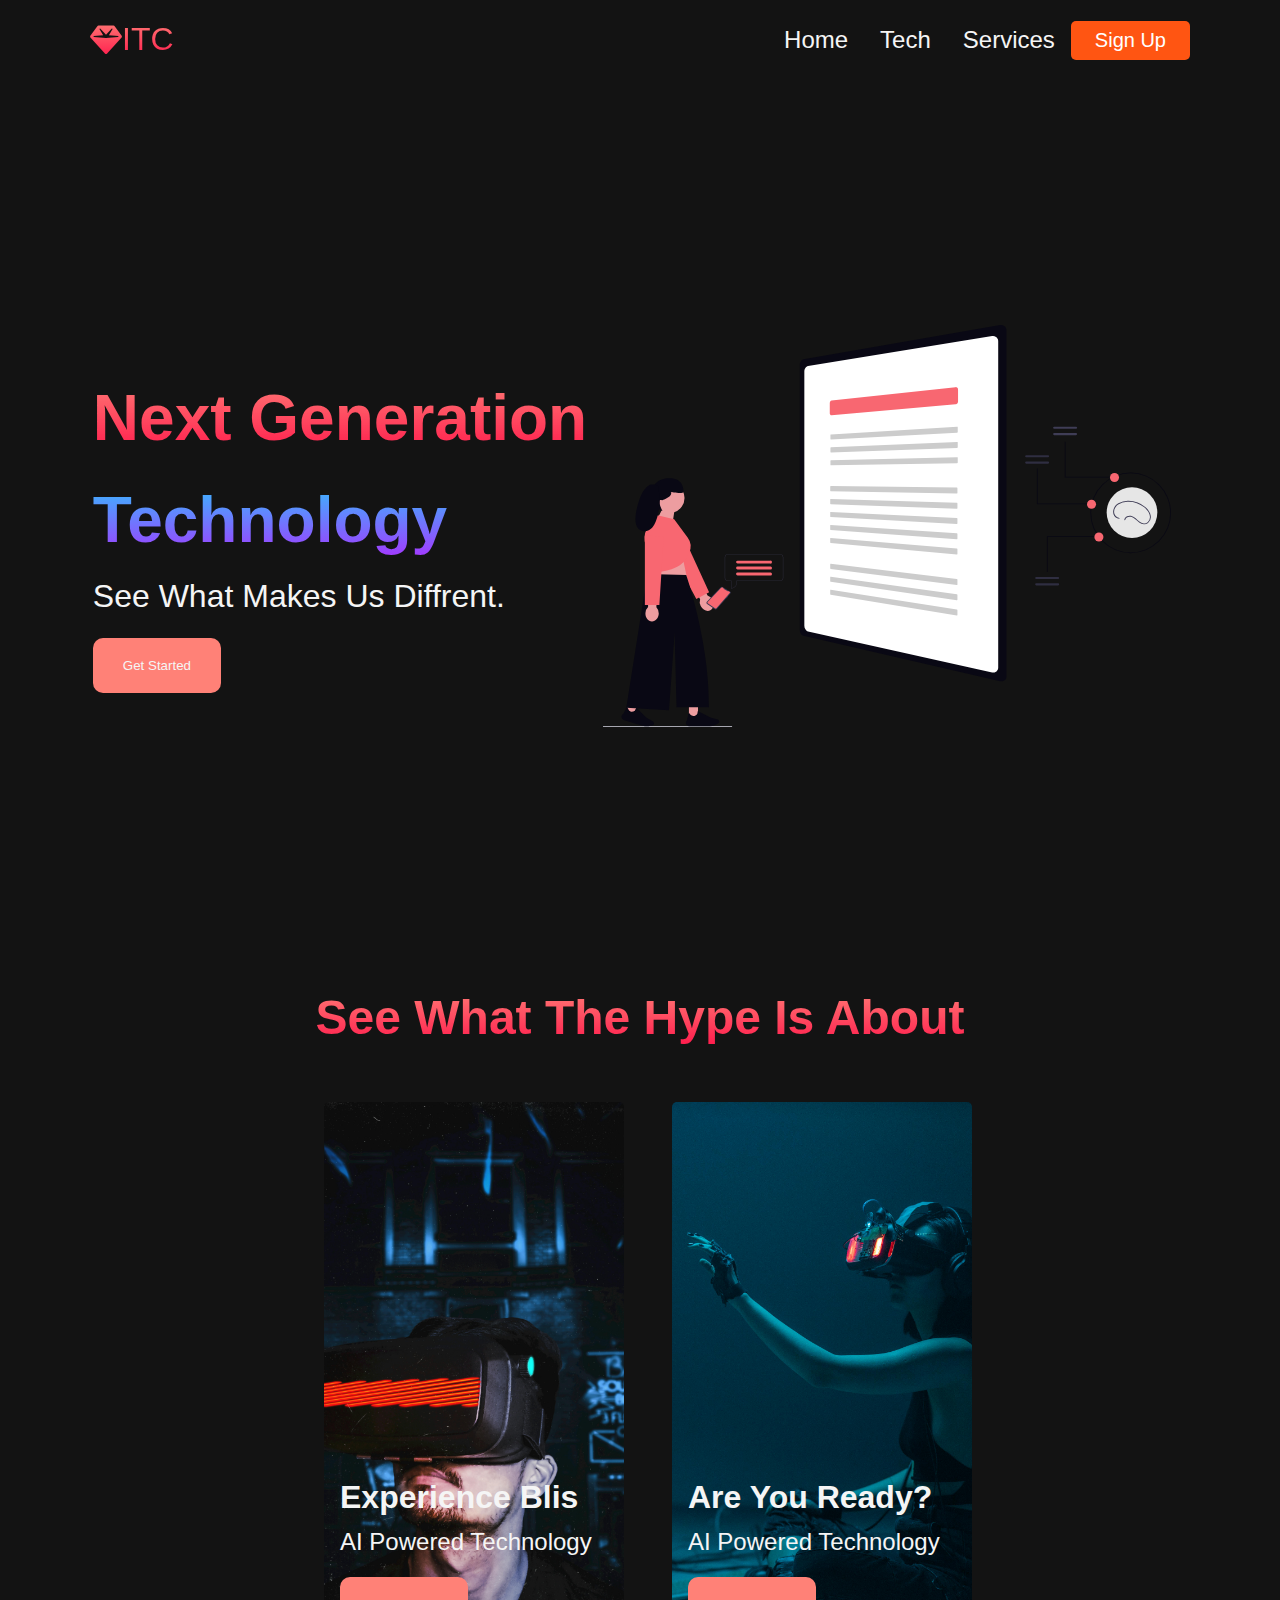
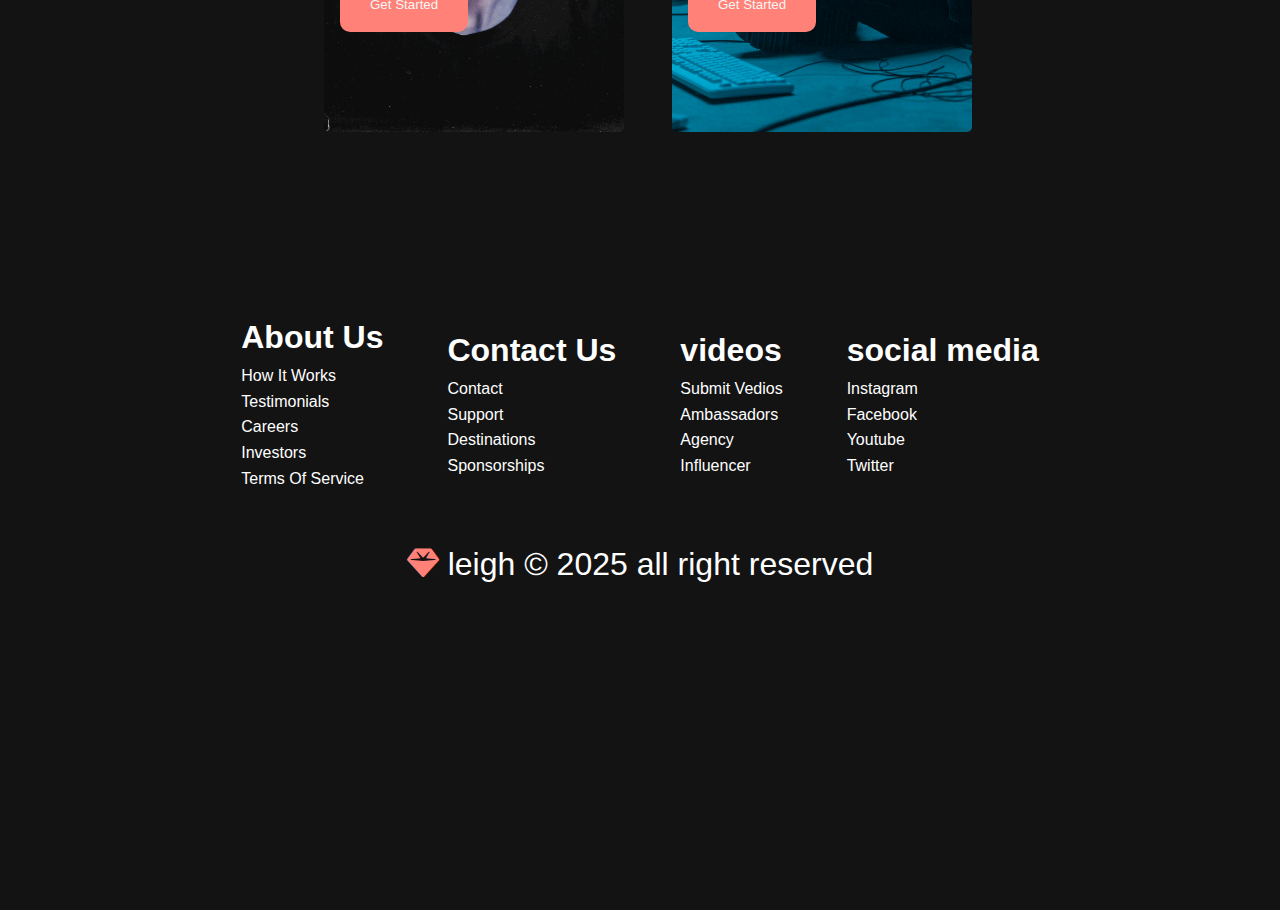
<file: index.html>
<!DOCTYPE html>
<html lang="en">
<head>
  <meta charset="UTF-8">
  <meta name="viewport" content="width=device-width, initial-scale=1.0">
  <link rel="stylesheet" href="https://cdnjs.cloudflare.com/ajax/libs/font-awesome/6.4.0/css/all.min.css">
  <link rel="stylesheet" href="style.css">
  <title>ITC || webpage</title>
</head>
<body>
  

  <!-- navbar -->
   <nav class="navbar" >
   <div class="nav-container">
     <div class="logo">
      <i class="fas fa-gem"></i>
      <a href="#">ITC</a>
    </div>
    <div class="menu" id="menu-toggle">
      <span class="bar"></span>
        <span class="bar"></span>
        <span class="bar"></span>
    </div>
    <ul class="nav-links" id="nav-links">
      <li><a class="link" href="#home">Home</a></li>
      <li><a class="link" href="tech.html" target="_blank">tech</a></li>
      <li><a class="link" href="#services">Services</a></li>
      <button class="btn-button"><a href="#">sign up</a></button>
     
   </div>
   </nav>

<!-- section showcase -->
 <section class="showcase" id="home">
  <div class="showcase-content">
    <h1>next generation</h1>
    <h2>Technology</h2>
    <p>see what makes us diffrent.</p>
    <button class="btn-content">get started</button>
  </div>
  <div class="showcase-img">
    <img src="./images/undraw_chat-with-ai_ir62.svg" alt="showcase-images">
  </div>
 </section>
 <!-- section services -->
  <section class="services" id="services">
    <h1>see what the hype is about</h1>
   <div class="service-content">
     <div class="img-1">
      <div class="img-content">
        <h2>experience blis</h2>
      <p>AI powered Technology</p>
      <button class="btn-content">get started</button>
      </div>
    </div>
    <div class="img-2">
      
      <div class="img-content">
        <h2>are you ready?</h2>
      <p>AI powered Technology</p>
      <button class="btn-content">get started</button>
      </div>
    </div>
   </div>
  </section>
  <!-- footer section -->
   <footer class="footer">
    <div class="footer-media">
      <div class="about">
        <h1>About Us</h1>
        <div class="links">
          <ul>
            <li><a href="#">how it works</a></li>
            <li><a href="#">testimonials</a></li>
            <li><a href="#">careers</a></li>
            <li><a href="#">investors</a></li>
            <li><a href="#">terms of service</a></li>
          </ul>
      </div>
      </div>
      <div class="contact">
        <h1>Contact Us</h1>
        <div class="links">
          <ul>
            <li><a href="#">contact</a></li>
            <li><a href="#">support</a></li>
            <li><a href="#">destinations</a></li>
            <li><a href="#">sponsorships</a></li>
          </ul>
      </div>
      </div>
      <div class="videos">
        <h1>videos</h1>
        <div class="links">
          <ul>
            <li><a href="#">submit vedios</a></li>
            <li><a href="#">ambassadors</a></li>
            <li><a href="#">agency</a></li>
            <li><a href="#">influencer</a></li>
          </ul>
      </div>
      </div>
      <div class="social-media">
        <h1>social media</h1>
        <div class="links">
          <ul>
            <li><a href="#">instagram</a></li>
            <li><a href="#">facebook</a></li>
            <li><a href="#">youtube</a></li>
            <li><a href="#">twitter</a></li>
          </ul>
      </div>
      </div>
    </div>
     <div class="footer-right">
        <i class="fas fa-gem"></i>
        <span>leigh &COPY; 2025 all right reserved</span>
      </div>
   </footer>
  <script src="app.js"></script>
</body>
</html>
</file>
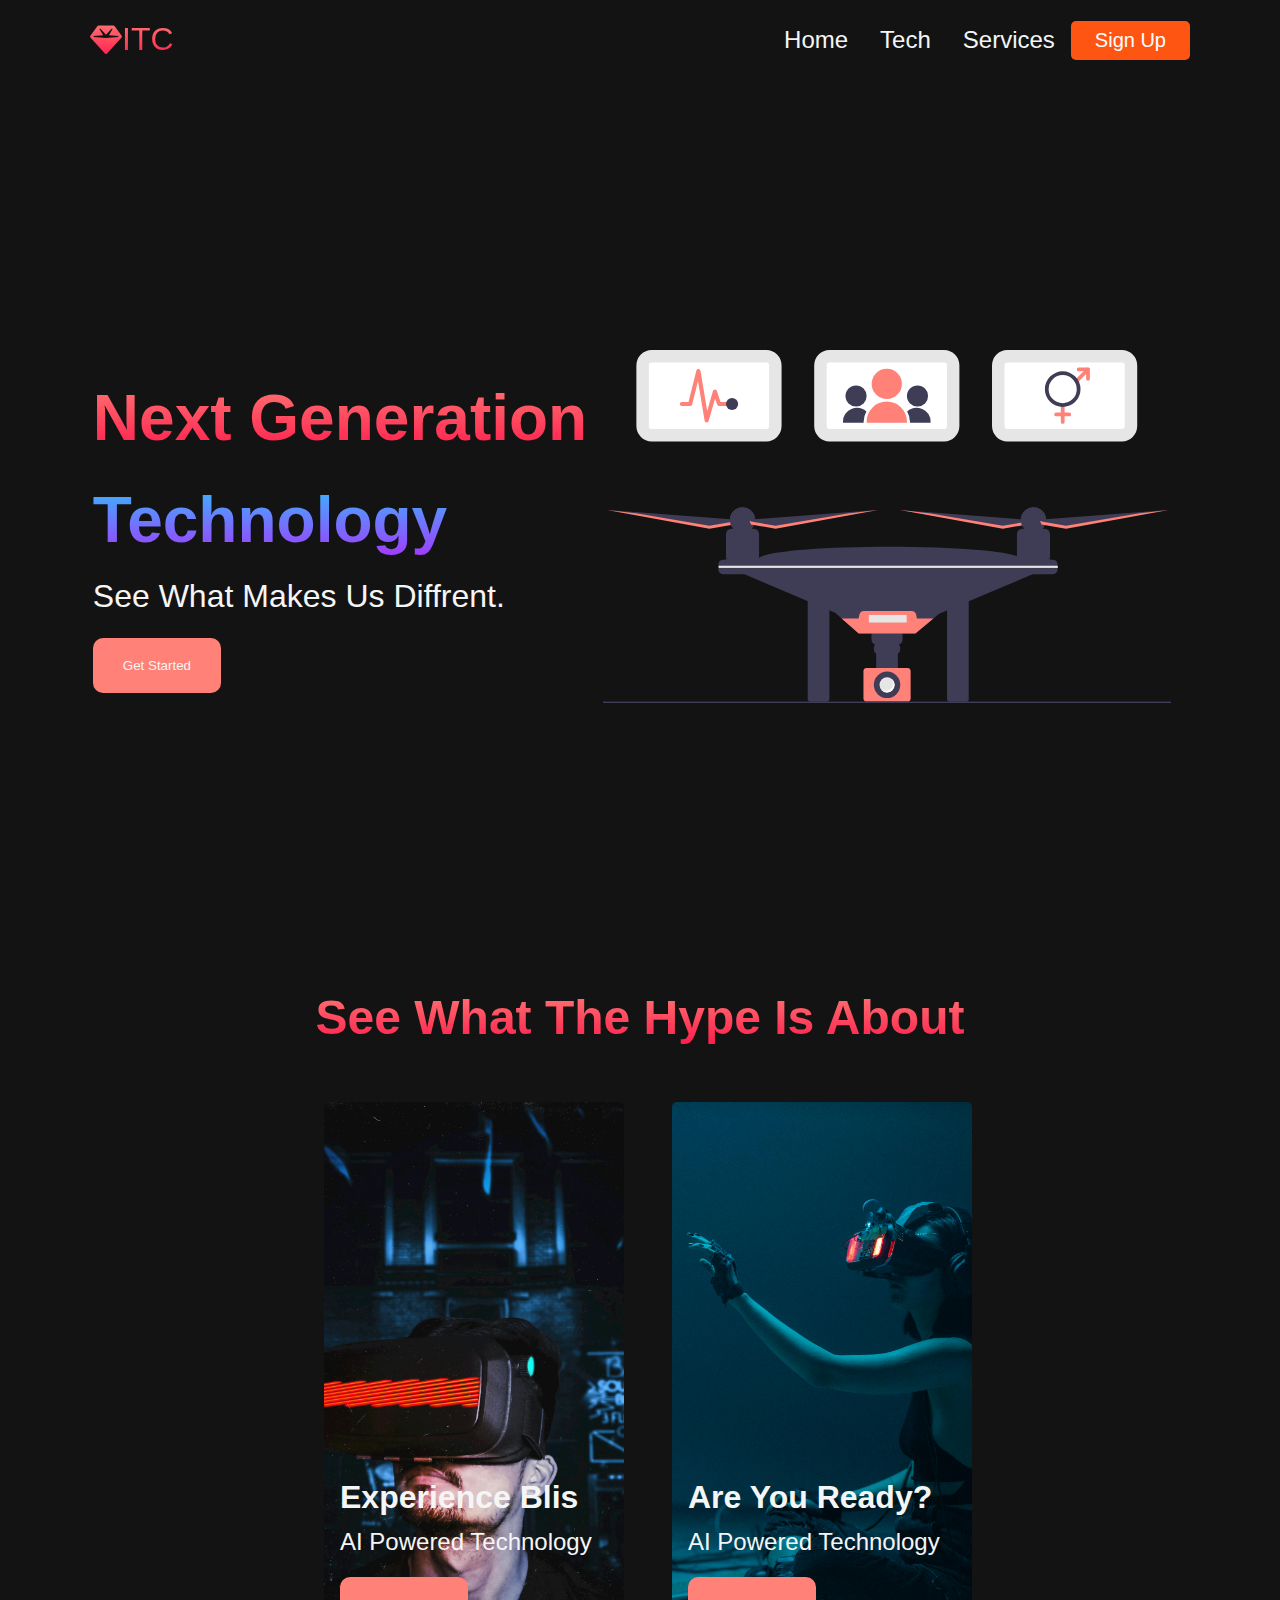
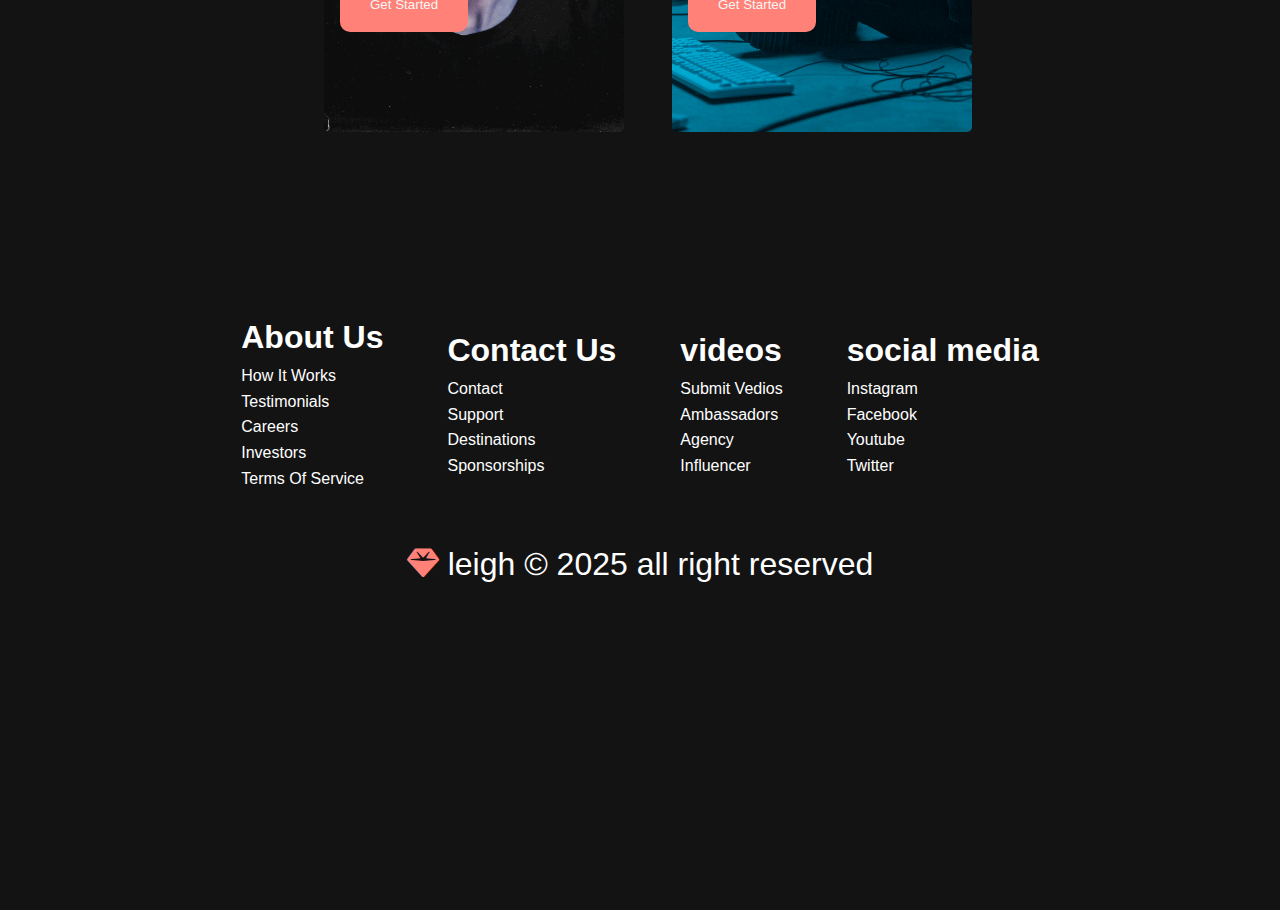
<file: tech.html>
<!DOCTYPE html>
<html lang="en">
<head>
  <meta charset="UTF-8">
  <meta name="viewport" content="width=device-width, initial-scale=1.0">
  <link rel="stylesheet" href="https://cdnjs.cloudflare.com/ajax/libs/font-awesome/6.4.0/css/all.min.css">
  <link rel="stylesheet" href="style.css">
  <title>ITC || Technology</title>
</head>
<body id="home">
  

  <!-- navbar -->
   <nav class="navbar" >
   <div class="nav-container">
     <div class="logo">
      <i class="fas fa-gem"></i>
      <a href="#">ITC</a>
    </div>
    <div class="menu" id="menu-toggle">
      <span class="bar"></span>
        <span class="bar"></span>
        <span class="bar"></span>
    </div>
    <ul class="nav-links" id="nav-links">
      <li><a class="link" href="index.html">Home</a></li>
      <li><a class="link" href="tech.html" target="_blank">tech</a></li>
      <li><a class="link" href="#services">Services</a></li>
      <button class="btn-button"><a href="#">sign up</a></button>
     
   </div>
   </nav>

<!-- section showcase -->
 <section class="showcase" id="home">
  <div class="showcase-content">
    <h1>next generation</h1>
    <h2>Technology</h2>
    <p>see what makes us diffrent.</p>
    <button class="btn-content">get started</button>
  </div>
  <div class="showcase-img">
    <img src="./images/undraw_drone-surveillance_mc4g.svg" alt="showcase-images">
  </div>
 </section>
 <!-- section services -->
  <section class="services" id="services">
    <h1>see what the hype is about</h1>
   <div class="service-content">
     <div class="img-1">
      <div class="img-content">
        <h2>experience blis</h2>
      <p>AI powered Technology</p>
      <button class="btn-content">get started</button>
      </div>
    </div>
    <div class="img-2">
      
      <div class="img-content">
        <h2>are you ready?</h2>
      <p>AI powered Technology</p>
      <button class="btn-content">get started</button>
      </div>
    </div>
   </div>
  </section>
  <!-- footer section -->
   <footer class="footer">
    <div class="footer-media">
      <div class="about">
        <h1>About Us</h1>
        <div class="links">
          <ul>
            <li><a href="#">how it works</a></li>
            <li><a href="#">testimonials</a></li>
            <li><a href="#">careers</a></li>
            <li><a href="#">investors</a></li>
            <li><a href="#">terms of service</a></li>
          </ul>
      </div>
      </div>
      <div class="contact">
        <h1>Contact Us</h1>
        <div class="links">
          <ul>
            <li><a href="#">contact</a></li>
            <li><a href="#">support</a></li>
            <li><a href="#">destinations</a></li>
            <li><a href="#">sponsorships</a></li>
          </ul>
      </div>
      </div>
      <div class="videos">
        <h1>videos</h1>
        <div class="links">
          <ul>
            <li><a href="#">submit vedios</a></li>
            <li><a href="#">ambassadors</a></li>
            <li><a href="#">agency</a></li>
            <li><a href="#">influencer</a></li>
          </ul>
      </div>
      </div>
      <div class="social-media">
        <h1>social media</h1>
        <div class="links">
          <ul>
            <li><a href="#">instagram</a></li>
            <li><a href="#">facebook</a></li>
            <li><a href="#">youtube</a></li>
            <li><a href="#">twitter</a></li>
          </ul>
      </div>
      </div>
    </div>
     <div class="footer-right">
        <i class="fas fa-gem"></i>
        <span>leigh &COPY; 2025 all right reserved</span>
      </div>
   </footer>
  <script src="app.js"></script>
</body>
</html>
</file>
<file: style.css>
*{
  padding: 0;
  margin: 0;
  box-sizing: border-box;
  font-family: 'Segoe UI', Tahoma, Geneva, Verdana, sans-serif;
}

html{
  scroll-behavior: smooth;
}

body{
  background: #f5f5f5;
  color: #333;
  line-height: 1.6;
}
a{
  text-decoration: none;
  color: inherit;
}
ul{
  list-style: none;
}



/* navbar */
.navbar{
 position: sticky;
 top: 0;
  background: #131313;
  color: #f5f5f5;
  z-index: 999;

}
.nav-container{
  padding: 20px  0;
  max-width: 1100px;
  margin: 0 auto;
  display: flex;
  justify-content: space-between;
  align-items: center;
  text-align: center;
  width: 100%;
   height: 80px;
   z-index: 1;
}

.nav-links{
  display: flex;
  font-size: 24px;
 text-transform: capitalize;
}

.nav-links a{
  padding: 0 1rem;
  cursor: pointer;
}

.nav-links .link:hover{
  color: #ff5512;
  transition: all .3s ease;
}

.nav-links .btn-button{
  display: flex;
  justify-content: center;
  align-items: center;
  border: none;
  padding: .5rem;
  text-transform: capitalize;
  font-size: 20px;
  background-color: #ff5512;
  color: #fff;
  border-radius: 5px;
  cursor: pointer;
}

.nav-links .btn-button:hover{
  background-color: #e24608;
  transition: all .4s ease-in-out;
}

.logo{
  font-size: 30px;
  background-color: #ff8177;
  background-image: linear-gradient(to top,#ff0844 0% ,#ffb1 100%);
  background-size: 100%;
  -webkit-background-clip: text;
  -moz-background-clip: text;
  -webkit-text-fill-color: transparent;
  display: flex;
  align-items: center;
  text-align: center;
  justify-content: center;
  text-decoration: none;
  font-size: 2rem;
  
}

@media screen and (max-width:968px){
 .nav-container{
   max-width: 1100px;
  margin: 0 auto;
  display: flex;
  justify-content: space-between;
  align-items: center;
  text-align: center;
  z-index: 1000;
 } 
 .nav-links{
  display: flex;
  flex-direction: column;
  padding: 1rem 0;
  background-color: #131313;
  top:-1000px;
  height: 50vh;
  position: absolute;
  opacity: 0;
  z-index: -1;
  width: 100%;
  margin: 0;
  transition: all .5s ease;
 }

 .nav-links.active{
  background-color: #131313;
  top: 100%;
  opacity: 1;
  z-index: 999;
  transition: all .5s ease;
  height: 30vh;
  font-size: 1.5rem;
 }

 .logo{
  font-size: 2.5rem;
  margin: 0 1rem;
 }
 .menu .bar{
  display: block;
  width: 25px;
  transition: all .5s ease-in-out;
  height: 3px;
  margin: 5px 20px;
  background-color: #fff;
 }
.btn-button{
  display: flex;
  justify-content: center;
  align-items: center;
  border: none;
  padding: .5rem;
  text-transform: capitalize;
  font-size: 20px;
  background-color: #ff5512;
  color: #fff;
  border-radius: 5px;
  cursor: pointer;
  margin: 1rem;
}
#menu-toggle.is-active .bar:nth-child(2){
opacity: 0;
}
#menu-toggle.is-active .bar:nth-child(1){
transform: translateY(8px) rotate(45deg);
}
#menu-toggle.is-active .bar:nth-child(3){
transform: translateY(-8px) rotate(-45deg);
}

  
}

@media screen and (max-width:500px) {
  .navbar{
    width: 100%;
    align-items: center;
  }
}

/* showcase styles */
.showcase{
  display: flex;
  height: 100vh;
  justify-content: center;
  align-items: center;
  margin: 0 auto;
  color: #f5f5f5;
  background-color: #131313;
  z-index: 1;
}
.showcase-content{
  text-transform: capitalize;
}
.showcase-content h1{
  margin: 0;
  font-size: 4rem;
  background-color: #ff8177;
  background-image: linear-gradient(to top,#ff0844 0% ,#ffb1 100%);
  background-size: 100%;
  -webkit-background-clip: text;
  -moz-background-clip: text;
  -webkit-text-fill-color: transparent;
}

.showcase-content h2{
  font-size: 4rem;
   background-color: #ff8177;
  background-image: linear-gradient(to top,#b721ff 0% ,#21d4fd 100%);
  background-size: 100%;
  -webkit-background-clip: text;
  -moz-background-clip: text;
  -webkit-text-fill-color: transparent;
}

.showcase-content p{
  font-size: 2rem;
}

.btn-content{
  margin-top: 1rem;
  background-color: #ff8177;
  padding: 20px 30px ;
  border: none;
  text-transform: capitalize;
  border-radius: 10px;
  color: #f5f5f5;
  cursor: pointer;
  transition: all .3s ease;
}

.btn-content:hover{
  background: #e24608;
  color: #fff;
  transition: all .3s ease;
}

  .showcase img{
  width: 600px;
  padding: 1rem;
}

/* showces media */

@media screen and (max-width:968px) {
  .showcase{
    flex-direction: column;
    width: 100%;
  }
  .showcase-content{
    text-align: center;
    margin: 0 auto;
  }
  
}

@media screen and (max-width:500px) {
  
  .showcase{
    width: 100%;
    align-items: center;
    justify-content: center;
    text-align: center;
  }

  .showcase img{
    width: 50%;
  }
  .showcase-content h1{
    font-size: 2.5rem;
    margin: 0;
  }
  .showcase-content h2{
    font-size: 2rem;
  }
}

/* section services */
.services h1{
  font-size: 3rem;
  text-align: center;
  text-transform: capitalize;
  background-color: #ff8177;
  background-image: linear-gradient(to top,#ff0844 0% ,#ffb1 100%);
  background-size: 100%;
  -webkit-background-clip: text;
  -moz-background-clip: text;
  -webkit-text-fill-color: transparent;

}
.services{
  background-color: #131313;
  height: 100vh;
}
.service-content{
  display: flex;
  align-items: center;
  justify-content: center;
  
  height: 80vh;
}
.img-1{
  background:url('./images/pic1.jpg') no-repeat center center/cover;
  height: 70vh;
  width: 300px;
  color: #f5f5f5;
  align-items: center;
  text-align: center;
  margin: 0 2rem;
  border-radius: 5px;
}

.img-content {
  display: flex;
  flex-direction: column;
  align-items: start;
  justify-content: center;
  height: 100vh;
  text-transform: capitalize;
  padding: 0 1rem;
}

.img-content h2{
  font-size: 2rem;
  font-weight: 800;
}
.img-content p{
  font-size:1.5rem ;
}

.img-2{
  background:url('./images/pic3.jpg') no-repeat center center/cover;
  height: 70vh;
  width: 300px;
  color: #f5f5f5;
  align-items: center;
  text-align: center;
  margin: 0 1rem;
  border-radius: 5px;
}

.img-1:hover{
  transform: scale(1.075);
  transition: .2s ease-in-out;
  cursor: pointer;
}
.img-2:hover{
  transform: scale(1.075);
  transition: .2s ease-in-out;
  cursor: pointer;
}

@media screen and (max-width:968px){
  .services{
    height: 100%;
    margin: auto;

  }
  .service-content{
    flex-direction: column;
    width:100% ;
    height: 100%;
  }

   .img-1{
    width: 250px;
  }
  .img-2{
    width: 250px;
    margin: 1rem 0;
  }
  .img-1 .btn-content{
    margin-bottom: 10px;
    padding: 10px 20px;
  } 
  .img-2 .btn-content{
    margin-bottom: 10px;
    padding: 10px 20px;
  } 
}

/* footer */
.footer{
  background: #131313;
  color: #fff;
  /* margin: 0 auto; */
  height: 70vh;
  display: flex;
  flex-direction: column;
  align-items: center;
}
.footer-media{
  display: flex;
  margin-top: 2rem;
  align-items: center;
  
}

.social-media,.about,.contact,.videos{
  margin: 0 2rem;
  
}

.links{
  text-transform: capitalize;
  font-size: 1rem;
  cursor: pointer;
}

.links a:hover{
  color: #ff8177;
  transition: all
  .3s ease-in-out;
}


.footer-right{
  margin-top: 3rem;
  font-size: 2rem;
}
.footer-right i{
  color: #ff8177;
}

@media screen and (max-width:968px){
 .footer{
  width: 100%;
  background-color: #131313;
  height: 100%;
 } 
 .footer-media{
  display: grid;
  grid-template-columns: 1fr 1fr;
  justify-self: center;
 }
 .footer-right{
  font-size: 1rem;
 }
}
</file>
